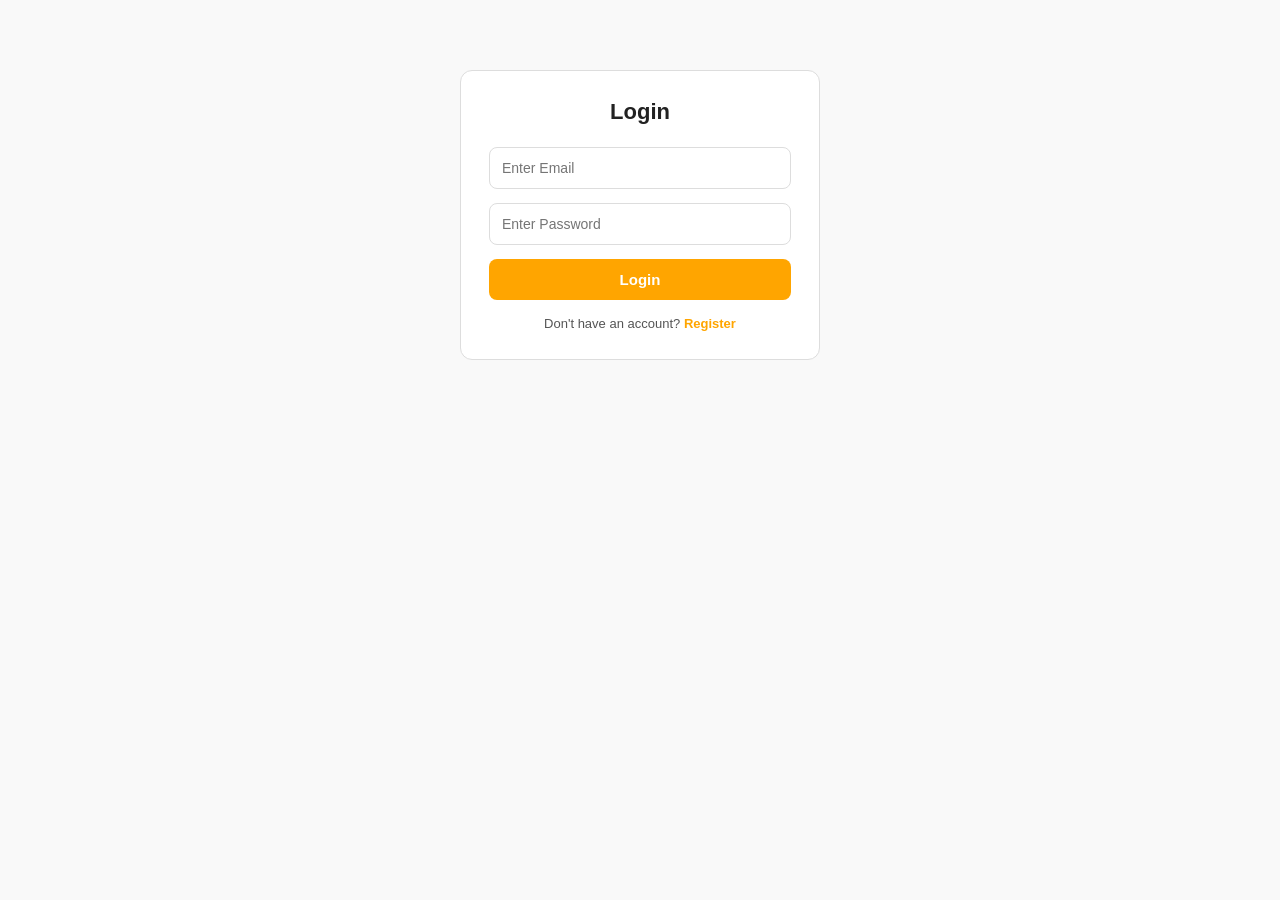
<file: index.html>
<!doctype html>
<html lang="en">
  <head>
    <meta charset="UTF-8" />
    <meta name="viewport" content="width=device-width, initial-scale=1.0" />
    <title>Crispy Kitchen</title>
    <link rel="stylesheet" href="style.css" />
  </head>
  <body>
    <header>
      <nav>
        <div class="logo">🍴 Crispy Kitchen</div>
        <div class="nav-links">
          <a href="index.html">Home</a>
          <a href="#menu">Menu</a>
          <a href="cart.html">Cart (<span id="cartCount">0</span>)</a>
          <a href="orders.html">Orders</a>
          <a href="#" onclick="logout()">Logout</a>
        </div>
      </nav>
    </header>

    <section class="hero">
      <h1>Welcome To Crispy Kitchen</h1>
      <p>Delicious South Indian Food</p>
    </section>

    <section class="search-section">
      <input type="text" id="searchInput" placeholder="Search Food" />
    </section>

    <h2 class="title" id="menu">Special Menu</h2>

    <section class="menu-container">
      <div class="card">
        <img src="./images/images (2).jpg" alt="Dosa" />
        <h3>Dosa</h3>
        <span
          >⭐⭐⭐⭐<br />
          4.5 (200 Reviews)</span
        >
        <p>₹40</p>
        <button onclick="addToCart('Dosa', 40)">Add To Cart</button>
      </div>

      <div class="card">
        <img src="./images/images (3).jpg" alt="Idly" />
        <h3>Idly</h3>
        <span>⭐⭐⭐⭐ <br />4.5 (150 Reviews)</span>
        <p>₹20</p>
        <button onclick="addToCart('Idly', 20)">Add To Cart</button>
      </div>

      <div class="card">
        <img src="./images/images (4).jpg" alt="Puri" />
        <h3>Puri</h3>
        <span>⭐⭐⭐⭐ <br />4.5 (190 Reviews)</span>
        <p>₹30</p>
        <button onclick="addToCart('Puri', 30)">Add To Cart</button>
      </div>

      <div class="card">
        <img src="./images/images (6).jpg" alt="Bonda" />
        <h3>Mysore Bonda</h3>
        <span>⭐⭐⭐⭐ <br />4.2 (102 Reviews)</span>
        <p>₹25</p>
        <button onclick="addToCart('Mysore Bonda', 25)">Add To Cart</button>
      </div>

      <div class="card">
        <img src="./images/image7.jpg" alt="Medu Vada" />
        <h3>Medu Vada</h3>
        <span>⭐⭐⭐⭐ <br />4.7 (102 Reviews)</span>
        <p>₹25</p>
        <button onclick="addToCart('Medu Vada', 25)">Add To Cart</button>
      </div>

      <div class="card">
        <img src="./images/iamge9.jpg" alt="Upma" />
        <h3>Upma</h3>
        <span>⭐⭐⭐⭐ <br />4.0 (102 Reviews)</span>
        <p>₹30</p>
        <button onclick="addToCart('Upma', 30)">Add To Cart</button>
      </div>

      <div class="card">
        <img src="./images/imag9.jpg" alt="pesarattu" />
        <h3>Pesarattu</h3>
        <span>⭐⭐⭐⭐ <br />4.0 (102 Reviews)</span>
        <p>₹35</p>
        <button onclick="addToCart('pesarattu', 35)">Add To Cart</button>
      </div>

      <div class="card">
        <img src="./images/image10.jpg" alt="Uttapam" />
        <h3>Uttapam</h3>
        <span>⭐⭐⭐⭐ <br />5.0 (102 Reviews)</span>
        <p>₹30</p>
        <button onclick="addToCart('Uttapam', 25)">Add To Cart</button>
      </div>
    </section>

    <footer class="footer">
      <div class="footer-container">
        <div class="footer-box">
          <h2>Crispy Kitchen</h2>
          <p>Delicious food for everyone</p>
        </div>
        <div class="footer-box">
          <h3>Location</h3>
          <p>123 Food Street</p>
          <p>Hyderabad, India</p>
        </div>
        <div class="footer-box">
          <h3>Opening Hours</h3>
          <p>Mon - Fri: 7AM - 11AM</p>
          <p>Sat - Sun: 4AM - 11AM</p>
        </div>
        <div class="footer-box">
          <h3>Follow Us</h3>
          <a href="Instagram">Instragram</a><br />
          <a href="Facebbok">facebook</a><br />
          <a href="Youtube">Youtube</a>
        </div>
      </div>
      <div class="footer-bottom">
        <p>© 2026 Crispy Kitchen | All Rights Reserved</p>
      </div>
    </footer>

    <script src="script.js"></script>
  </body>
</html>
</file>
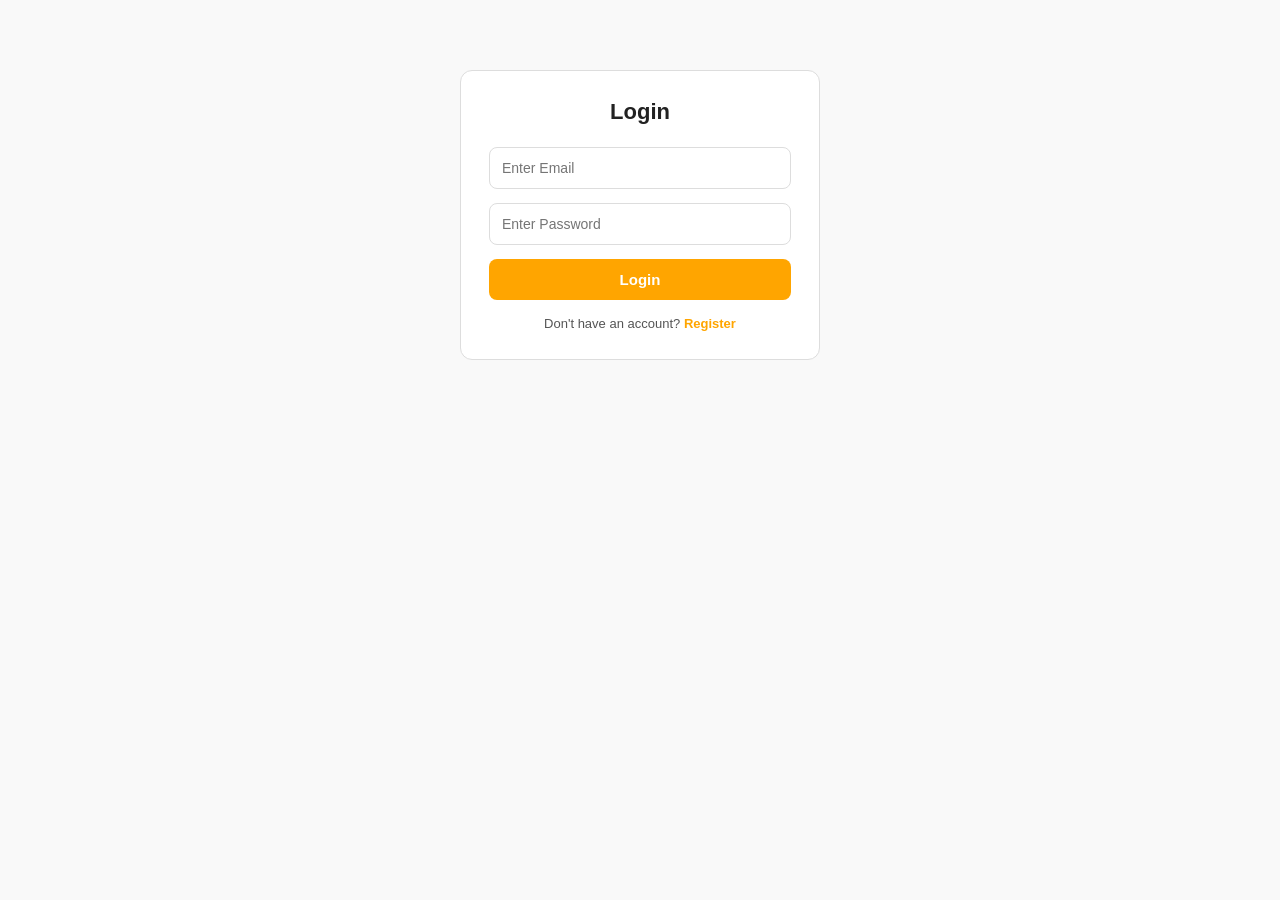
<file: login.html>
<html lang="en">
  <head>
    <meta charset="UTF-8" />
    <meta name="viewport" content="width=device-width, initial-scale=1.0" />
    <title>Login - Crispy Kitchen</title>
    <link rel="stylesheet" href="style.css" />
  </head>
  <body>
    <div class="form-container">
      <h2>Login</h2>

      <form id="loginForm" novalidate="">
        <div class="field-group">
          <input type="email" id="loginEmail" placeholder="Enter Email" />
          <span class="error" id="emailError">Please enter a valid email</span>
        </div>

        <div class="field-group">
          <input
            type="password"
            id="loginPassword"
            placeholder="Enter Password"
          />
          <span class="error" id="passwordError"
            >Password must be at least 6 characters</span
          >
        </div>

        <button type="submit">Login</button>
      </form>

      <p>Don't have an account? <a href="register.html">Register</a></p>
    </div>

    <script src="script.js"></script>
  </body>
</html>
</file>
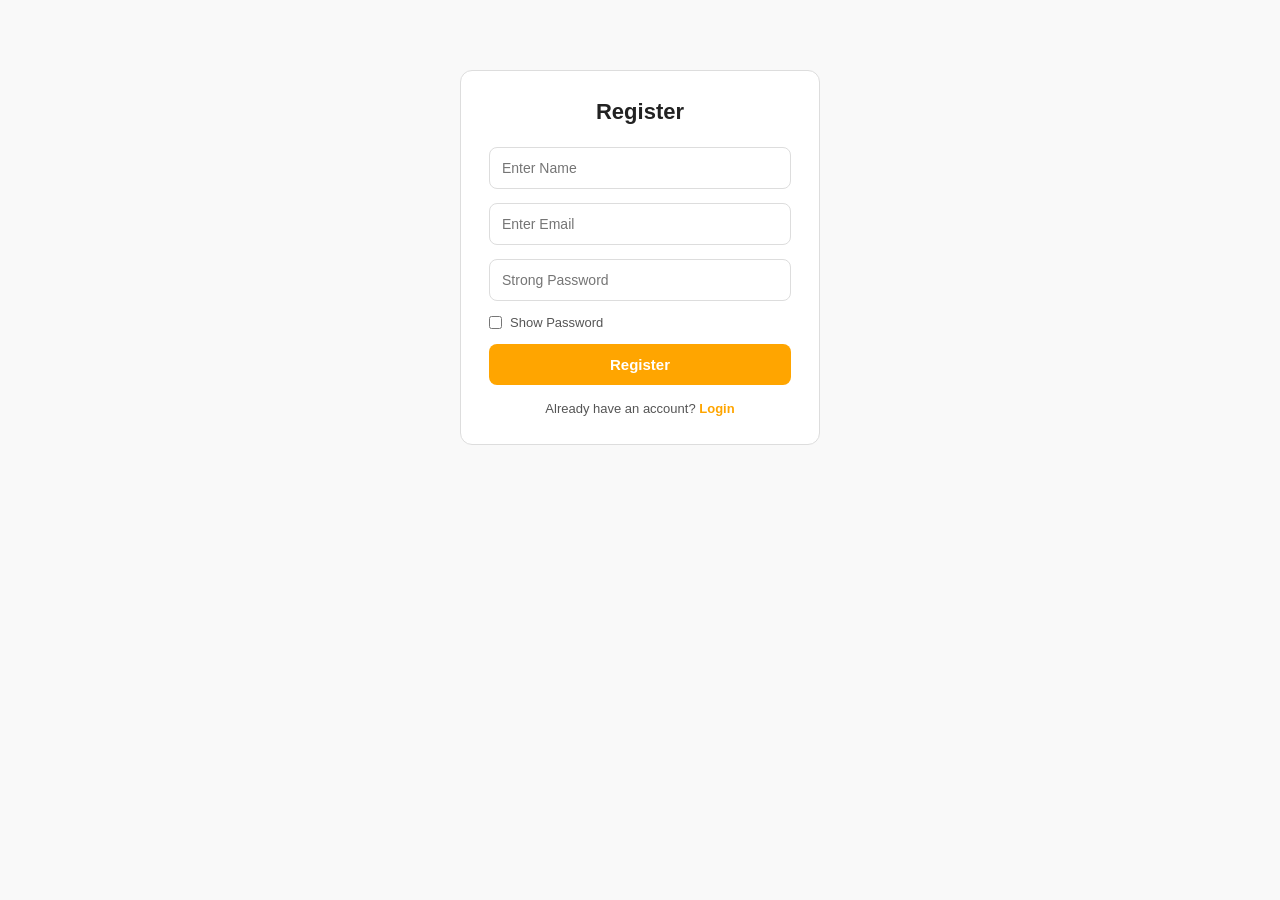
<file: register.html>
<html lang="en">
  <head>
    <meta charset="UTF-8" />
    <meta name="viewport" content="width=device-width, initial-scale=1.0" />
    <title>Register - Crispy Kitchen</title>
    <link rel="stylesheet" href="style.css" />
  </head>
  <body>
    <div class="form-container">
      <h2>Register</h2>

      <form id="registerForm" novalidate="">
        <div class="field-group">
          <input type="text" id="name" placeholder="Enter Name" />
          <span class="error" id="nameError">Name is required</span>
        </div>

        <div class="field-group">
          <input type="email" id="email" placeholder="Enter Email" />
          <span class="error" id="emailError">Please enter a valid email</span>
        </div>

        <div class="field-group">
          <input
            type="password"
            id="password"
            placeholder="Strong Password"
            minlength="8"
          />
          <span class="error" id="passwordError"
            >Password must be at least 8 characters</span
          >
          <p id="strength"></p>
        </div>

        <div class="show-password">
          <input type="checkbox" id="showPwd" onclick="togglePassword()" />
          <label for="showPwd">Show Password</label>
        </div>

        <button type="submit">Register</button>
      </form>

      <p>Already have an account? <a href="login.html">Login</a></p>
    </div>

    <script src="script.js"></script>
  </body>
</html>
</file>
<file: style.css>
* {
    margin: 0;
    padding: 0;
    box-sizing: border-box;
}

body {
    font-family: Arial, sans-serif;
    background: #f9f9f9;
    color: #222;
}


nav {
    background: #111;
    color: white;
    display: flex;
    justify-content: space-between;
    align-items: center;
    padding: 15px 30px;
}

.logo {
    font-size: 22px;
    font-weight: bold;
}

.nav-links a {
    color: white;
    text-decoration: none;
    margin-left: 20px;
    font-size: 14px;
    transition: color 0.2s;
}

.nav-links a:hover {
    color: orange;
}


.hero {
    text-align: center;
    padding: 80px 20px;
    background: orange;
    color: white;
    background-image: url(./images/backgroung.jpg);
    background-size: 100% 100%;
}

.hero h1 {
    font-size: 32px;
    margin-bottom: 10px;
}

.hero p {
    font-size: 16px;
    opacity: 0.9;
}


.search-section {
    text-align: center;
    padding: 24px 20px;
}

#searchInput {
    width: 320px;
    padding: 10px 14px;
    border: 3px solid #ddd;
    border-radius: 8px;
    font-size: 14px;
    outline: none;
}

#searchInput:focus {
    border-color: orange;
}


.title {
    text-align: center;
    margin: 20px 0 10px;
    font-size: 24px;
}


.menu-container {
    display: flex;
    flex-wrap: wrap;
    justify-content: center;
    gap: 20px;
    padding: 20px;
}

.card {
    width: 230px;
    border: 1px solid #ddd;
    padding: 15px;
    border-radius: 12px;
    text-align: center;
    background: white;
    transition: box-shadow 0.2s;
}

.card:hover {
    box-shadow: 0 4px 16px rgba(0,0,0,0.10);
}

.card img {
    width: 100%;
    height: 150px;
    object-fit: cover;
    border-radius: 8px;
    transition: transform 0.2s ease;
}

.card img:hover {
    transform: translateY(-4px);
}

.card h3 {
    margin: 10px 0 4px;
    font-size: 16px;
}

.card span {
    font-size: 13px;
    color: #666;
}

.card p {
    font-size: 16px;
    font-weight: bold;
    margin: 8px 0;
    color: #111;
}

.card button {
    background: orange;
    color: white;
    border: none;
    padding: 10px 16px;
    border-radius: 8px;
    cursor: pointer;
    font-size: 13px;
    width: 100%;
    margin-top: 6px;
    transition: background 0.2s;
}

.card button:hover {
    background: #e6950a;
}


.form-container {
    width: 360px;
    margin: 70px auto;
    padding: 28px;
    border: 1px solid #ddd;
    border-radius: 12px;
    background: white;
}

.form-container h2 {
    text-align: center;
    margin-bottom: 22px;
    font-size: 22px;
}

.field-group {
    margin-bottom: 14px;
}

.field-group input {
    width: 100%;
    padding: 12px;
    border: 1px solid #ddd;
    border-radius: 8px;
    font-size: 14px;
    outline: none;
    transition: border-color 0.2s;
}

.field-group input:focus {
    border-color: orange;
}

.error {
    display: none;
    color: #c0392b;
    font-size: 12px;
    margin-top: 4px;
}

#strength {
    font-size: 12px;
    margin-top: 5px;
    font-weight: 500;
}

.show-password {
    display: flex;
    align-items: center;
    gap: 8px;
    font-size: 13px;
    color: #555;
    margin-bottom: 14px;
}

.form-container button[type="submit"],
.form-container button {
    width: 100%;
    padding: 12px;
    background: orange;
    color: white;
    border: none;
    border-radius: 8px;
    font-size: 15px;
    cursor: pointer;
    font-weight: bold;
    transition: background 0.2s;
}

.form-container button:hover {
    background: #e6950a;
}

.form-container p {
    text-align: center;
    margin-top: 16px;
    font-size: 13px;
    color: #555;
}

.form-container p a {
    color: orange;
    text-decoration: none;
    font-weight: bold;
}


.cart-card {
    width: 90%;
    max-width: 500px;
    margin: 14px auto;
    border: 1px solid #ddd;
    padding: 16px;
    border-radius: 10px;
    background: white;
}

.cart-card h3 {
    margin-bottom: 6px;
    font-size: 16px;
}

.cart-card p {
    font-size: 14px;
    color: #555;
    margin-bottom: 4px;
}

.cart-card button {
    padding: 7px 16px;
    margin: 5px 4px 0 0;
    border: 1px solid #ddd;
    border-radius: 6px;
    cursor: pointer;
    font-size: 13px;
    background: #f5f5f5;
    transition: background 0.2s;
}

.cart-card button:hover {
    background: #ebebeb;
}

.cart-card button:last-child {
    background: #fdecea;
    color: #c0392b;
    border-color: #f5c6cb;
}

.cart-card button:last-child:hover {
    background: #f5c6cb;
}

.cart-footer {
    text-align: center;
    margin: 24px;
}

.cart-footer h2 {
    margin-bottom: 14px;
    font-size: 20px;
}

.cart-footer button {
    background: orange;
    color: white;
    border: none;
    padding: 12px 28px;
    border-radius: 8px;
    font-size: 15px;
    cursor: pointer;
    font-weight: bold;
}

.cart-footer button:hover {
    background: #e6950a;
}

.empty-cart {
    text-align: center;
    padding: 48px 20px;
    color: #888;
}

.empty-cart p {
    font-size: 18px;
    margin-bottom: 16px;
}

.empty-cart button {
    background: orange;
    color: white;
    border: none;
    padding: 10px 24px;
    border-radius: 8px;
    font-size: 14px;
    cursor: pointer;
}


.order-card {
    width: 90%;
    max-width: 600px;
    margin: 16px auto;
    border: 1px solid #ddd;
    padding: 20px;
    border-radius: 12px;
    background: white;
}

.order-card h3 {
    font-size: 17px;
    margin-bottom: 10px;
    color: orange;
}

.order-card p {
    font-size: 14px;
    margin-bottom: 5px;
    color: #444;
}

.order-card ul {
    margin: 10px 0 10px 20px;
    font-size: 14px;
    color: #555;
}

.order-card ul li {
    margin-bottom: 4px;
}


#toast {
    position: fixed;
    bottom: 24px;
    left: 50%;
    transform: translateX(-50%);
    background: #111;
    color: white;
    padding: 10px 22px;
    border-radius: 8px;
    font-size: 14px;
    opacity: 0;
    pointer-events: none;
    transition: opacity 0.3s ease;
    z-index: 9999;
    white-space: nowrap;
}

#toast.show {
    opacity: 1;
}

.footer {
    background: #111;
    color: white;
    padding: 30px 20px 0;
    margin-top: 40px;
}

.footer-container {
    display: flex;
    flex-wrap: wrap;
    justify-content: space-around;
    gap: 20px;
    padding-bottom: 20px;
}

.footer-box h2,
.footer-box h3 {
    margin-bottom: 10px;
    font-size: 16px;
}

.footer-box p {
    font-size: 13px;
    color: #aaa;
    margin-bottom: 4px;
}

.footer-box a {
    font-size: 13px;
    color: #aaa;
    text-decoration: none;
    display: inline-block;
    margin-bottom: 4px;
}

.footer-box a:hover {
    color: orange;
}

.footer-bottom {
    text-align: center;
    padding: 14px 0;
    border-top: 1px solid white;
    font-size: 13px;
    color: #888;
}


@media (max-width: 768px) {
    nav {
        flex-direction: column;
        gap: 10px;
    }

    .nav-links a {
        display: inline-block;
        margin: 6px 10px;
    }

    #searchInput {
        width: 90%;
    }

    .form-container {
        width: 90%;
        margin: 40px auto;
    }

    .hero h1 {
        font-size: 24px;
    }
}
</file>
